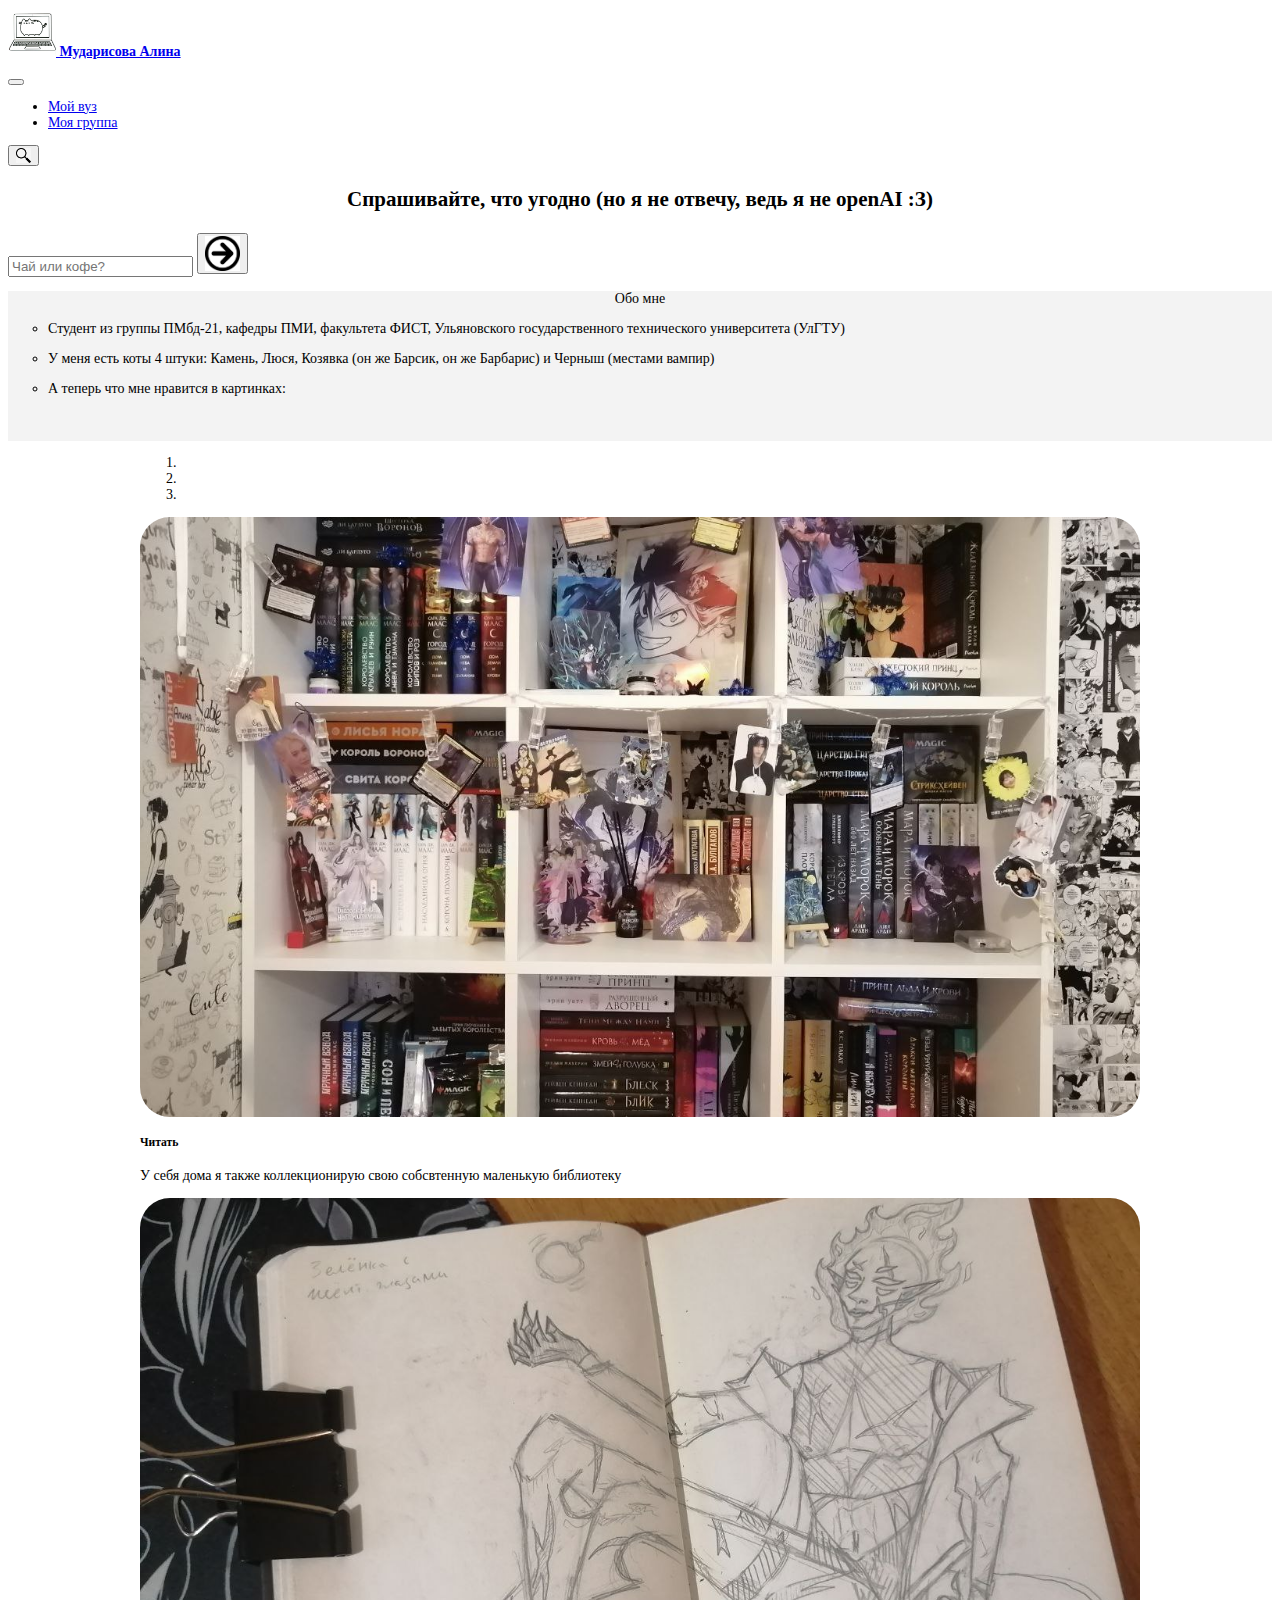
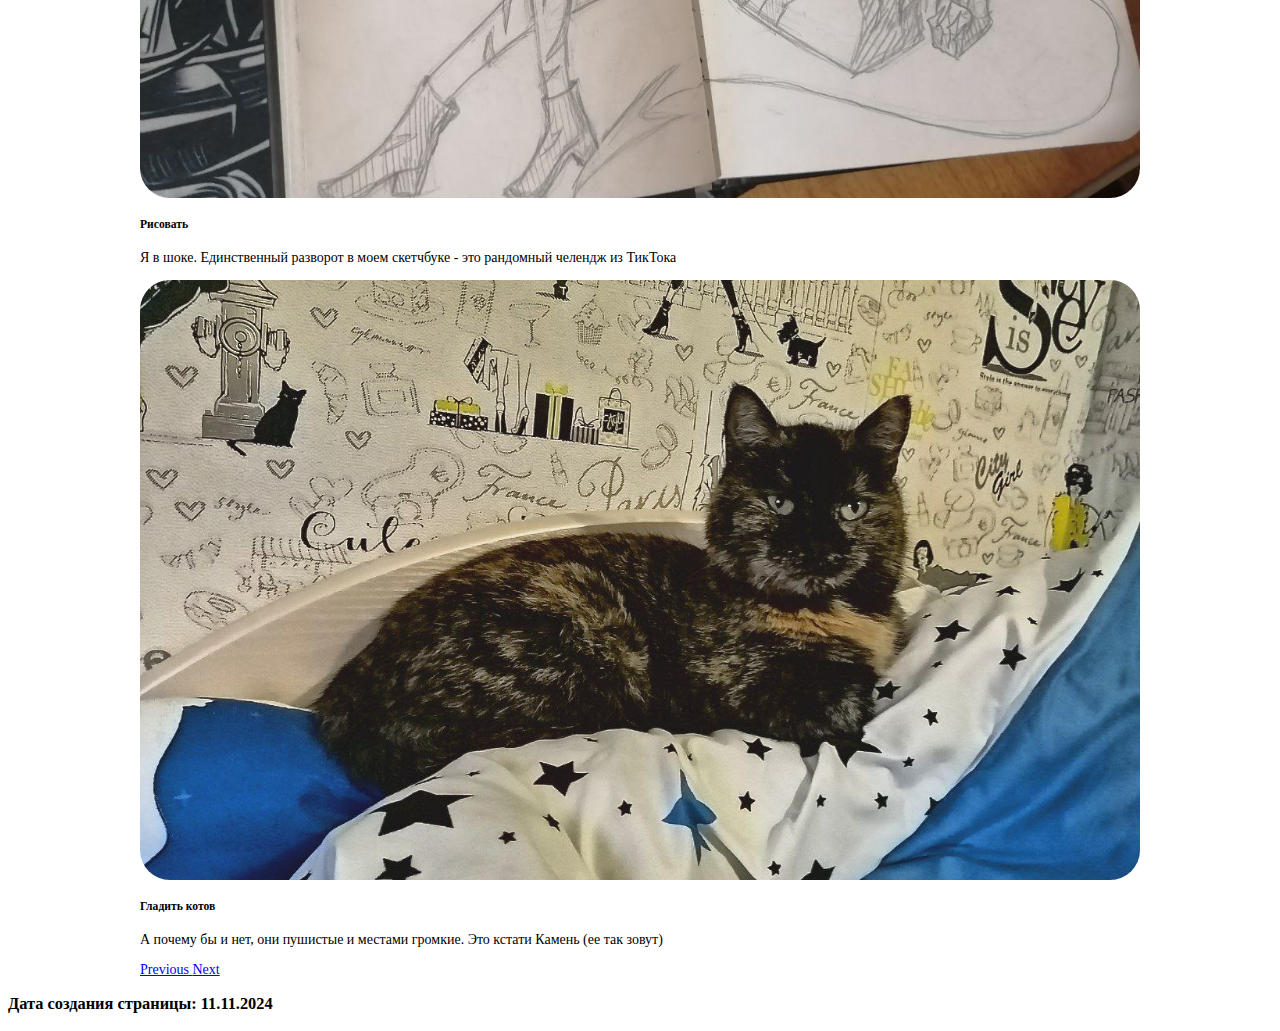
<file: index.html>
<html style = "font-size: 20px; font-family: Söhne, Söhne Mono, sans-serif;" lang="ru-RU">

	<head>

		<meta charset="utf-8">
		<meta name="viewport" content="width=device-width, initial-scale=1">
		<title>Домашняя страничка Мударисова Алина</title>
		<link href="https://cdn.jsdelivr.net/npm/bootstrap@5.3.2/dist/css/bootstrap.min.css" rel="stylesheet" integrity="sha384-T3c6CoIi6uLrA9TneNEoa7RxnatzjcDSCmG1MXxSR1GAsXEV/Dwwykc2MPK8M2HN" crossorigin="anonymous">
		<link rel="stylesheet" type="text/css" target="_blank" href="style.css">

	</head>

	<body>
		<nav class="navbar navbar-expand-xl navbar-light bg-light">
			<div class="container-fluid">
				<a class="navbar-brand" href="index.html">
					<h4 class="ms-auto bd-highlight d-inline-block"><img src="Аватар.jpg" width="48" height="48"> Мударисова Алина</h4>
				</a>
				<button class="navbar-toggler" type="button" data-bs-toggle="collapse" data-bs-target="#navbarText" aria-controls="navbarText" aria-expanded="false" aria-label="Toggle navigation">
					<span class="navbar-toggler-icon"></span>
				</button>
				<div class="collapse navbar-collapse show" id="navbarText">
 					<ul class="navbar-nav me-auto mb-2 mb-xl-0">
						<li class="nav-item">
							<a class="nav-link active" aria-current="page" href="university.html">Мой вуз</a>
						</li>
						<li class="nav-item">
 							<a class="nav-link" href="group.html">Моя группа</a>
						</li>
					</ul>
  					<form class="d-flex mx-auto w-10 bd-highlight d-inline-block" role="search">
						<button class="btn btn-outline border border-primary-subtle" type="submit"> <img src="Лупа.jpg"  width="15" height="15"> </button> 
					</form>
				</div>
			</div>
		</nav>
		
		<center><h2><p>Спрашивайте, что угодно (но я не отвечу, ведь я не openAI :З)</p></h2></center>
		<form class="d-flex mx-auto w-50 bd-highlight d-inline-block" role="search">
				<input class="form-control border border-primary-subtle me-2" type="search" placeholder="Чай или кофе?" aria-label="Поиск">
				<button class="btn btn-outline border border-primary-subtle" type="submit"><img src="Стрелка.jpg"  width="35" height="35"> </button>
		</form> 




		<div id="information" class="card border-secondary text-secondary">
			<center><div class="card-header border-secondary">Обо мне</div></center>
			<div class="card-body">
				<ul type="circle">
				<li><p class="card-text">Студент из группы ПМбд-21, кафедры ПМИ, факультета ФИСТ, Ульяновского государственного технического университета (УлГТУ)</p></li>
				<li><p class="card-text">У меня есть коты 4 штуки: Камень, Люся, Козявка (он же Барсик, он же Барбарис) и Черныш (местами вампир)</p></li>
				<li><p class="card-text">А теперь что мне нравится в картинках: </p></li>
				</ul>
			</div>
		</div>

		<div id="wrapper">
			<div id="center">
				<div id="carouselWithCaptions" class="carousel slide" data-bs-ride="carousel">
					<ol class="carousel-indicators">
						<li data-bs-target="#carouselWithCaptions" data-bs-slide-to="0" class="active"></li>
                                                <li data-bs-target="#carouselWithCaptions" data-bs-slide-to="1"></li>
                                                <li data-bs-target="#carouselWithCaptions" data-bs-slide-to="2"></li>
					</ol>
					<div class="carousel-inner">
						<div class="carousel-item active">
							<img src="Красота.jpg" class="d-block w-100" style="border-radius: 30px;" alt="Slide 1">
							<div class="carousel-caption d-none d-sm-block">
								<h5>Читать</h5>
								<p>У себя дома я также коллекционирую свою собсвтенную маленькую библиотеку</p>
							</div>
 						</div>
 						<div class="carousel-item">
							<img src="Черт.jpg" class="d-block w-100" style="border-radius: 30px;" alt="Slide 2">
							<div class="carousel-caption d-none d-sm-block">
								<h5>Рисовать</h5>
 								<p>Я в шоке. Единственный разворот в моем скетчбуке - это рандомный челендж из ТикТока</p>
							</div>
                                                </div>
                                                <div class="carousel-item">
							<img src="Камень.jpg" class="d-block w-100" style="border-radius: 30px;" alt="Slide 3">
							<div class="carousel-caption d-none d-sm-block">
								<h5>Гладить котов</h5>
								<p>А почему бы и нет, они пушистые и местами громкие. Это кстати Камень (ее так зовут)</p>
							</div>
                                                </div>
					</div>
					<a class="carousel-control-prev" href="#carouselWithCaptions" role="button" data-bs-slide="prev">
						<span class="carousel-control-prev-icon" aria-hidden="true"></span>
                                                <span class="visually-hidden">Previous</span>
					</a>
					<a class="carousel-control-next" href="#carouselWithCaptions" role="button" data-bs-slide="next">
                                                <span class="carousel-control-next-icon" aria-hidden="true"></span>
                                                <span class="visually-hidden">Next</span>
					</a>
				</div>
			</div>
		</div>

		<div class="card border-secondary text-secondary">
			<div class="card-body">
				<h3 class="card-title">Дата создания страницы: 11.11.2024</h3>
			</div>
		</div>
           
		<script src="https://cdn.jsdelivr.net/npm/bootstrap@5.3.2/dist/js/bootstrap.bundle.min.js" integrity="sha384-C6RzsynM9kWDrMNeT87bh95OGNyZPhcTNXj1NW7RuBCsyN/o0jlpcV8Qyq46cDfL" crossorigin="anonymous"></script>
  

	</body>
</html>
</file>
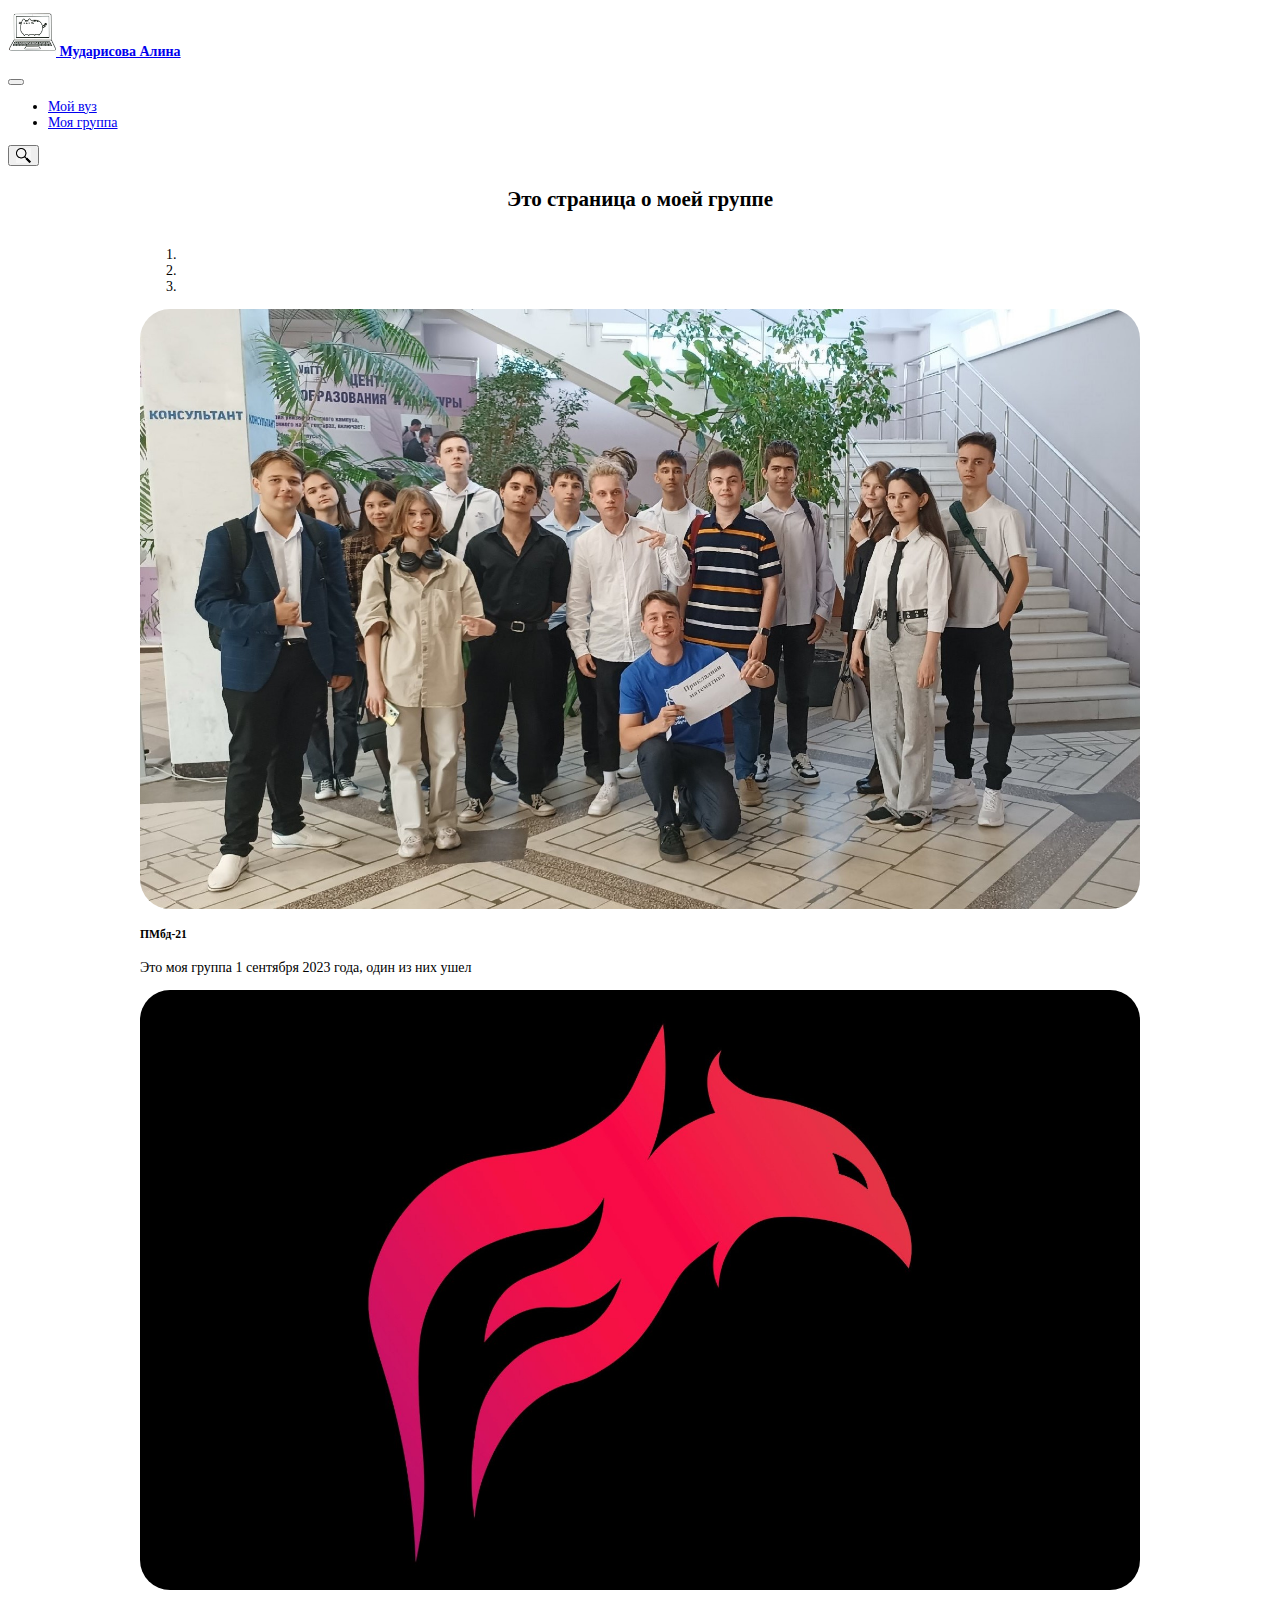
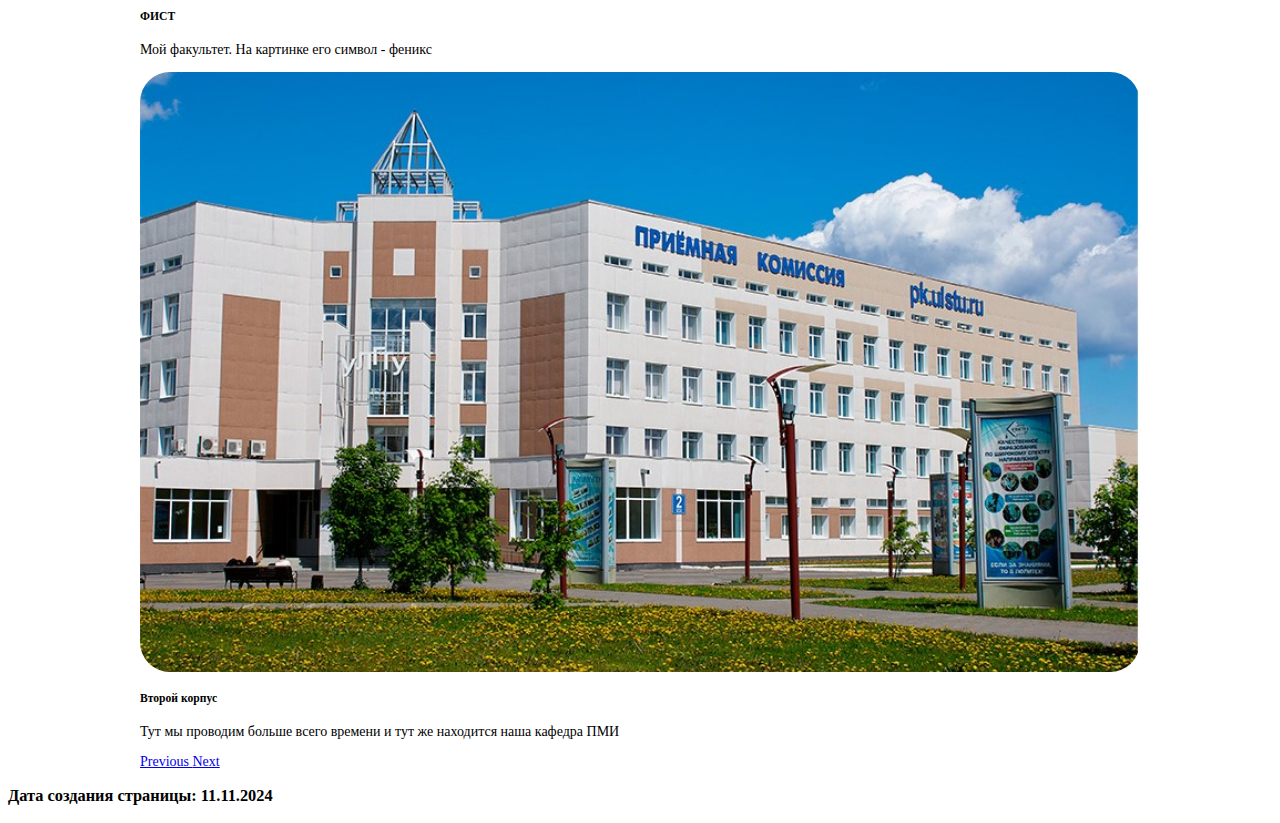
<file: group.html>
<!--<PRE> ЛР№5 страница "Группа" </PRE>-->
<html style = "font-size: 20px; font-family: Söhne, Söhne Mono, sans-serif;" lang="ru-RU">

	<head>

		<meta charset="utf-8">
		<meta name="viewport" content="width=device-width, initial-scale=1">
		<title>Домашняя страничка Мударисова Алина</title>
		<link href="https://cdn.jsdelivr.net/npm/bootstrap@5.3.2/dist/css/bootstrap.min.css" rel="stylesheet" integrity="sha384-T3c6CoIi6uLrA9TneNEoa7RxnatzjcDSCmG1MXxSR1GAsXEV/Dwwykc2MPK8M2HN" crossorigin="anonymous">
		<link rel="stylesheet" type="text/css" target="_blank" href="style.css">

	</head>

	<body>
		<nav class="navbar navbar-expand-xl navbar-light bg-light">
			<div class="container-fluid">
				<a class="navbar-brand" href="index.html">
					<h4 class="ms-auto bd-highlight d-inline-block"><img src="Аватар.jpg" width="48" height="48"> Мударисова Алина</h4>
				</a>
				<button class="navbar-toggler" type="button" data-bs-toggle="collapse" data-bs-target="#navbarText" aria-controls="navbarText" aria-expanded="false" aria-label="Toggle navigation">
					<span class="navbar-toggler-icon"></span>
				</button>
				<div class="collapse navbar-collapse show" id="navbarText">
 					<ul class="navbar-nav me-auto mb-2 mb-xl-0">
						<li class="nav-item">
							<a class="nav-link active" aria-current="page" href="university.html">Мой вуз</a>
						</li>
						<li class="nav-item">
 							<a class="nav-link" href="group.html">Моя группа</a>
						</li>
					</ul>
  					<form class="d-flex mx-auto w-10 bd-highlight d-inline-block" role="search">
						<button class="btn btn-outline border border-primary-subtle" type="submit"> <img src="Лупа.jpg"  width="15" height="15"> </button> 
					</form>
				</div>
			</div>
		</nav>
		
		<center><h2><p>Это страница о моей группе</p></h2></center>

		<div id="wrapper">
			<div id="center">
				<div id="carouselWithCaptions" class="carousel slide" data-bs-ride="carousel">
					<ol class="carousel-indicators">
						<li data-bs-target="#carouselWithCaptions" data-bs-slide-to="0" class="active"></li>
                                                <li data-bs-target="#carouselWithCaptions" data-bs-slide-to="1"></li>
                                                <li data-bs-target="#carouselWithCaptions" data-bs-slide-to="2"></li>
					</ol>
					<div class="carousel-inner">
						<div class="carousel-item active">
							<img src="Люди.jpg" class="d-block w-100" style="border-radius: 30px;" alt="Slide 1">
							<div class="carousel-caption d-none d-sm-block">
								<h5>ПМбд-21</h5>
								<p>Это моя группа 1 сентября 2023 года, один из них ушел</p>
							</div>
 						</div>
 						<div class="carousel-item">
							<img src="ФИСТ.jpg" class="d-block w-100" style="border-radius: 30px;" alt="Slide 2">
							<div class="carousel-caption d-none d-sm-block">
								<h5>ФИСТ</h5>
 								<p>Мой факультет. На картинке его символ - феникс</p>
							</div>
                                                </div>
                                                <div class="carousel-item">
							<img src="2корпус.jpg" class="d-block w-100" style="border-radius: 30px;" alt="Slide 3">
							<div class="carousel-caption d-none d-sm-block">
								<h5>Второй корпус</h5>
								<p>Тут мы проводим больше всего времени и тут же находится наша кафедра ПМИ</p>
							</div>
                                                </div>
					</div>
					<a class="carousel-control-prev" href="#carouselWithCaptions" role="button" data-bs-slide="prev">
						<span class="carousel-control-prev-icon" aria-hidden="true"></span>
                                                <span class="visually-hidden">Previous</span>
					</a>
					<a class="carousel-control-next" href="#carouselWithCaptions" role="button" data-bs-slide="next">
                                                <span class="carousel-control-next-icon" aria-hidden="true"></span>
                                                <span class="visually-hidden">Next</span>
					</a>
				</div>
			</div>
		</div>

		<div class="card border-secondary text-secondary">
			<div class="card-body">
				<h3 class="card-title">Дата создания страницы: 11.11.2024</h3>
			</div>
		</div>
           
		<script src="https://cdn.jsdelivr.net/npm/bootstrap@5.3.2/dist/js/bootstrap.bundle.min.js" integrity="sha384-C6RzsynM9kWDrMNeT87bh95OGNyZPhcTNXj1NW7RuBCsyN/o0jlpcV8Qyq46cDfL" crossorigin="anonymous"></script>
  

	</body>
</html>
</file>
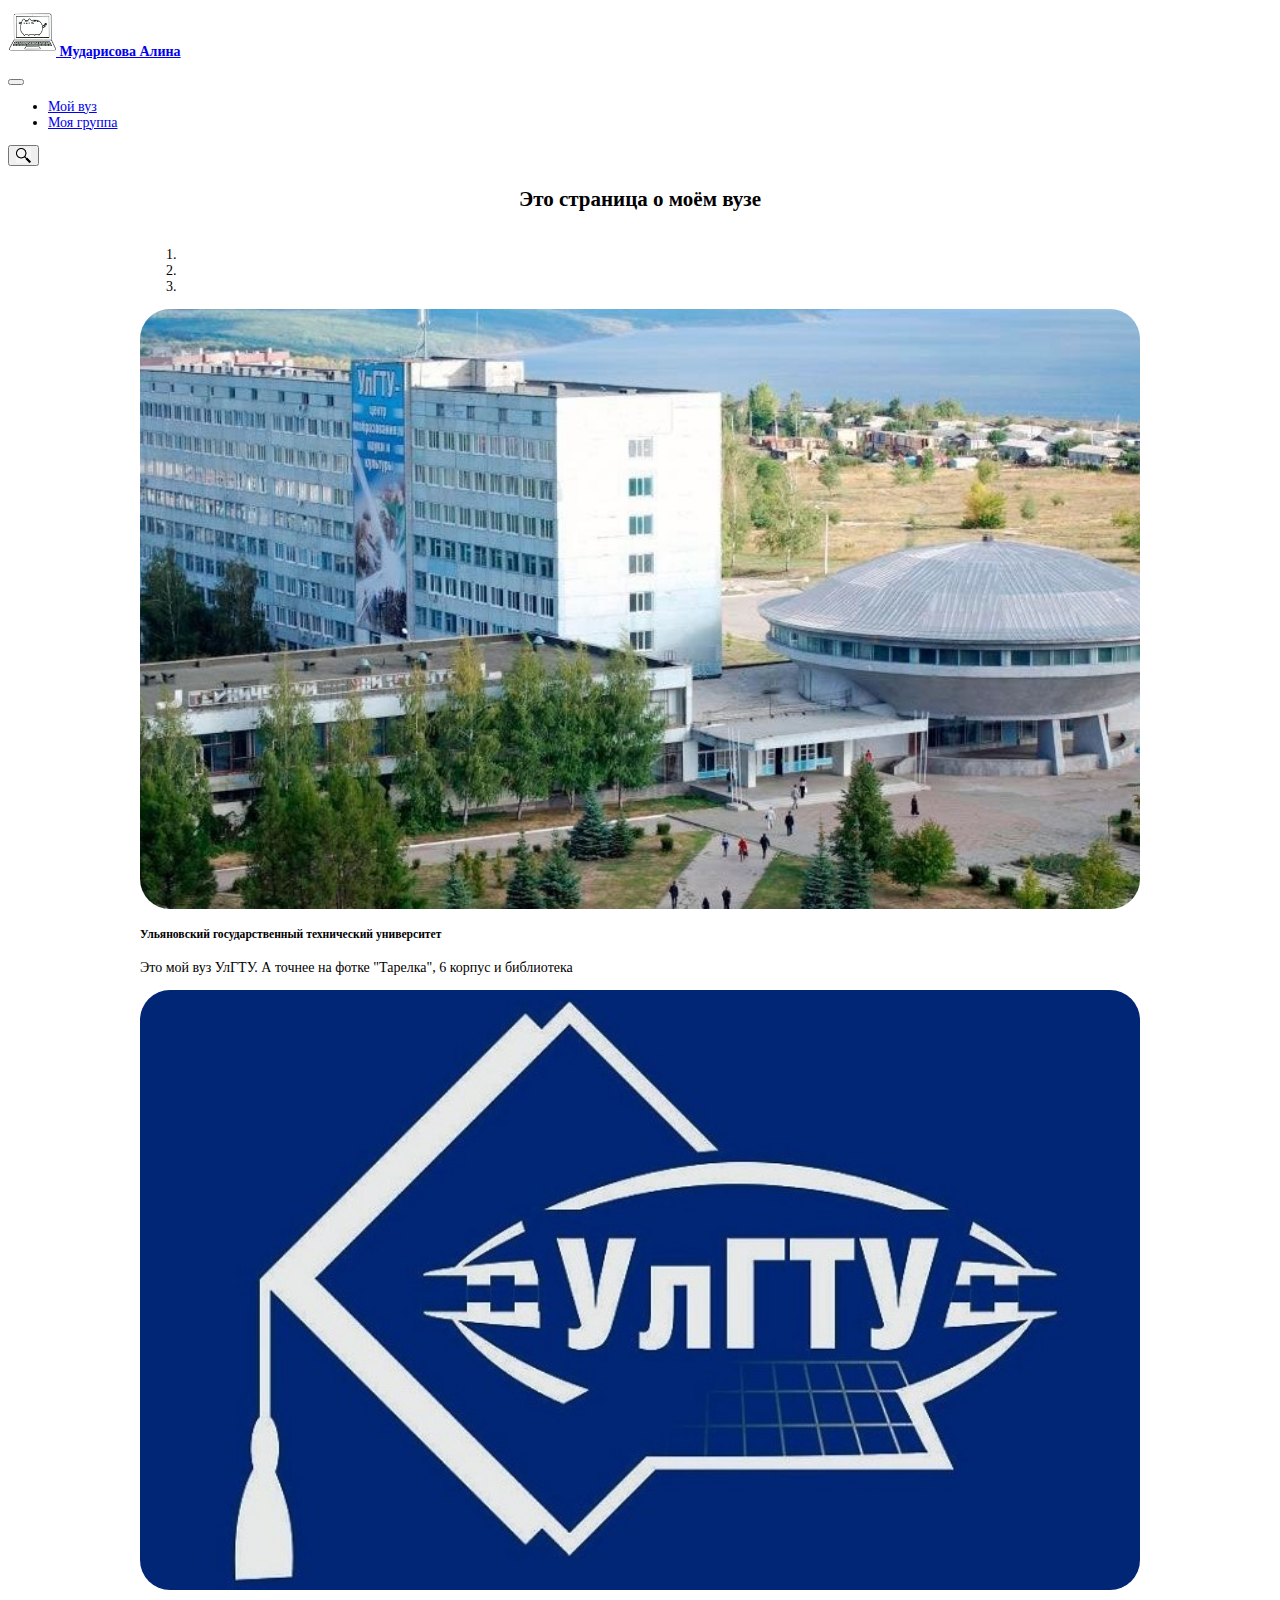
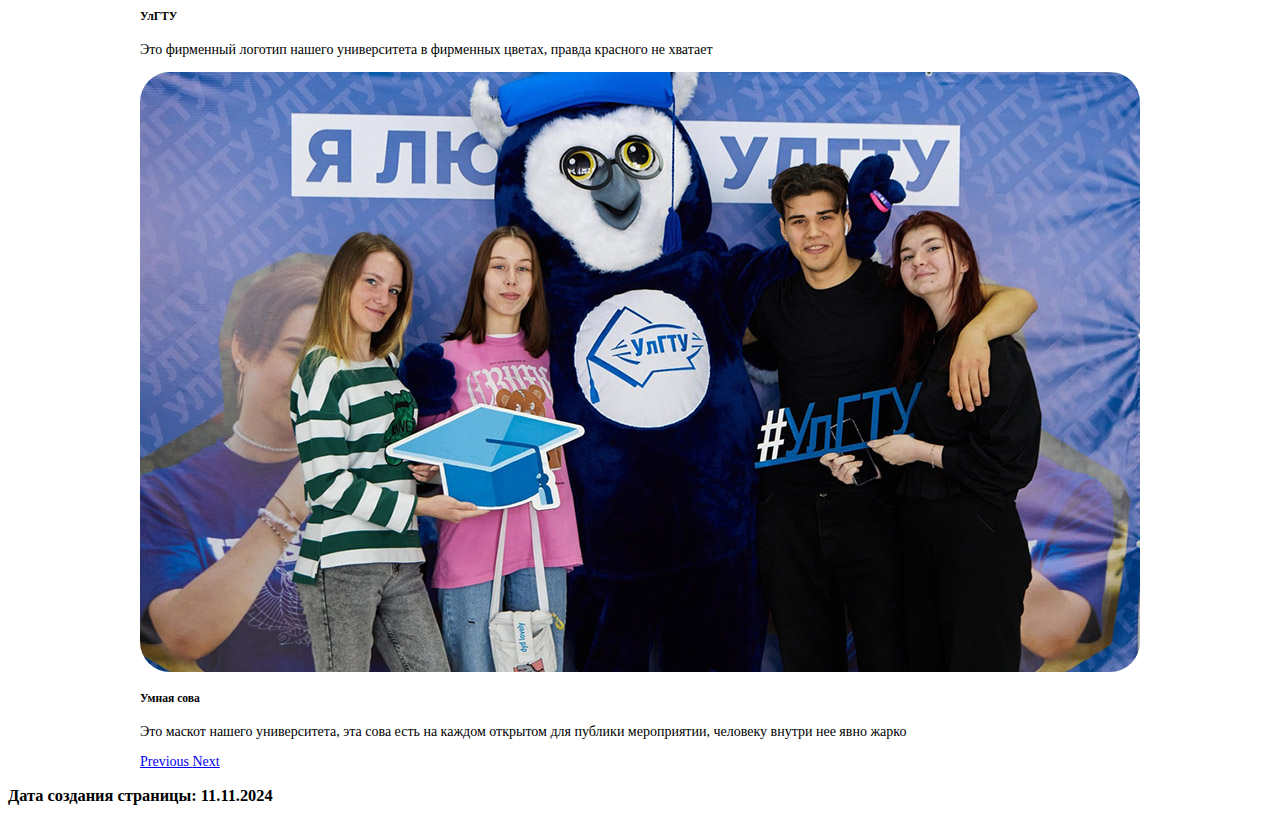
<file: university.html>
<!--<PRE> ЛР№5 страница "Университет" </PRE>-->
<html style = "font-size: 20px; font-family: Söhne, Söhne Mono, sans-serif;" lang="ru-RU">

	<head>

		<meta charset="utf-8">
		<meta name="viewport" content="width=device-width, initial-scale=1">
		<title>Домашняя страничка Мударисова Алина</title>
		<link href="https://cdn.jsdelivr.net/npm/bootstrap@5.3.2/dist/css/bootstrap.min.css" rel="stylesheet" integrity="sha384-T3c6CoIi6uLrA9TneNEoa7RxnatzjcDSCmG1MXxSR1GAsXEV/Dwwykc2MPK8M2HN" crossorigin="anonymous">
		<link rel="stylesheet" type="text/css" target="_blank" href="style.css">

	</head>

	<body>
		<nav class="navbar navbar-expand-xl navbar-light bg-light">
			<div class="container-fluid">
				<a class="navbar-brand" href="index.html">
					<h4 class="ms-auto bd-highlight d-inline-block"><img src="Аватар.jpg" width="48" height="48"> Мударисова Алина</h4>
				</a>
				<button class="navbar-toggler" type="button" data-bs-toggle="collapse" data-bs-target="#navbarText" aria-controls="navbarText" aria-expanded="false" aria-label="Toggle navigation">
					<span class="navbar-toggler-icon"></span>
				</button>
				<div class="collapse navbar-collapse show" id="navbarText">
 					<ul class="navbar-nav me-auto mb-2 mb-xl-0">
						<li class="nav-item">
							<a class="nav-link active" aria-current="page" href="university.html">Мой вуз</a>
						</li>
						<li class="nav-item">
 							<a class="nav-link" href="group.html">Моя группа</a>
						</li>
					</ul>
  					<form class="d-flex mx-auto w-10 bd-highlight d-inline-block" role="search">
						<button class="btn btn-outline border border-primary-subtle" type="submit"> <img src="Лупа.jpg"  width="15" height="15"> </button> 
					</form>
				</div>
			</div>
		</nav>
		
		<center><h2><p>Это страница о моём вузе</p></h2></center>

		<div id="wrapper">
			<div id="center">
				<div id="carouselWithCaptions" class="carousel slide" data-bs-ride="carousel">
					<ol class="carousel-indicators">
						<li data-bs-target="#carouselWithCaptions" data-bs-slide-to="0" class="active"></li>
                                                <li data-bs-target="#carouselWithCaptions" data-bs-slide-to="1"></li>
                                                <li data-bs-target="#carouselWithCaptions" data-bs-slide-to="2"></li>
					</ol>
					<div class="carousel-inner">
						<div class="carousel-item active">
							<img src="Видсверху.jpg" class="d-block w-100" style="border-radius: 30px;" alt="Slide 1">
							<div class="carousel-caption d-none d-sm-block">
								<h5>Ульяновский государственный технический университет</h5>
								<p>Это мой вуз УлГТУ. А точнее на фотке "Тарелка", 6 корпус и библиотека</p>
							</div>
 						</div>
 						<div class="carousel-item">
							<img src="Символ.jpg" class="d-block w-100" style="border-radius: 30px;" alt="Slide 2">
							<div class="carousel-caption d-none d-sm-block">
								<h5>УлГТУ</h5>
 								<p>Это фирменный логотип нашего университета в фирменных цветах, правда красного не хватает</p>
							</div>
                                                </div>
                                                <div class="carousel-item">
							<img src="Сова.jpg" class="d-block w-100" style="border-radius: 30px;" alt="Slide 3">
							<div class="carousel-caption d-none d-sm-block">
								<h5>Умная сова</h5>
								<p>Это маскот нашего университета, эта сова есть на каждом открытом для публики мероприятии, человеку внутри нее явно жарко</p>
							</div>
                                                </div>
					</div>
					<a class="carousel-control-prev" href="#carouselWithCaptions" role="button" data-bs-slide="prev">
						<span class="carousel-control-prev-icon" aria-hidden="true"></span>
                                                <span class="visually-hidden">Previous</span>
					</a>
					<a class="carousel-control-next" href="#carouselWithCaptions" role="button" data-bs-slide="next">
                                                <span class="carousel-control-next-icon" aria-hidden="true"></span>
                                                <span class="visually-hidden">Next</span>
					</a>
				</div>
			</div>
		</div>

		<div class="card border-secondary text-secondary">
			<div class="card-body">
				<h3 class="card-title">Дата создания страницы: 11.11.2024</h3>
			</div>
		</div>
           
		<script src="https://cdn.jsdelivr.net/npm/bootstrap@5.3.2/dist/js/bootstrap.bundle.min.js" integrity="sha384-C6RzsynM9kWDrMNeT87bh95OGNyZPhcTNXj1NW7RuBCsyN/o0jlpcV8Qyq46cDfL" crossorigin="anonymous"></script>
  

	</body>
</html>
</file>
<file: style.css>
body {
     background: #FFFFFF;
     color: #000;
     font-family: Söhne, Söhne Mono;
     font-size: 14px;
}
 
#header {
     background: #FFFFFF;
     width: 100%;
     height: 135px;
}
 
#container {
     background: #FFD700;
     margin: auto auto;
     text-align: center;
     width: 80%;
     height: 500px;
}
 
#navigation {
     background: #FFFFFF;
     width: 100%;
     height: 25px;
}
 
#sidebar {
     background: #40E0D0;
     float: center;
     width: 20%;
     height: 280px;
}
 
#content {
     background: #DCDCDC;
     float: center;
     width: 80%;
     height: 280px;
}
 
#clear {
     clear: both;
}
 
#footer {
    background: #000000;
    width: 100%;
    height: 40px;
}

#information {
    background: #F3F3F3;
    width: 100%;
    height: 150px;
    font-size: 14px;
}

.alignleft {
    float: center;
}

.alignright {
    float: center;
}

.carousel {
    max-width: 1000px; 
    margin: auto;
}

.carousel-item img {
    width: 100%;
    height: 600px;
    object-fit: cover;
}

.carousel-item {
    transition: transform 0.7s ease;
}

@keyframes slide {
    0% { transform: translateX(0); }
    20% { transform: translateX(0); }
    25% { transform: translateX(-100%); }
    45% { transform: translateX(-100%); }
    50% { transform: translateX(-200%); }
    70% { transform: translateX(-200%); }
    75% { transform: translateX(-300%); }
    95% { transform: translateX(-300%); }
    100% { transform: translateX(0); }
}

#wrapper {
  display: flex;
}

#center {
  width: 100%;
}

#srch-term {
  width: 800px;
}
</file>
